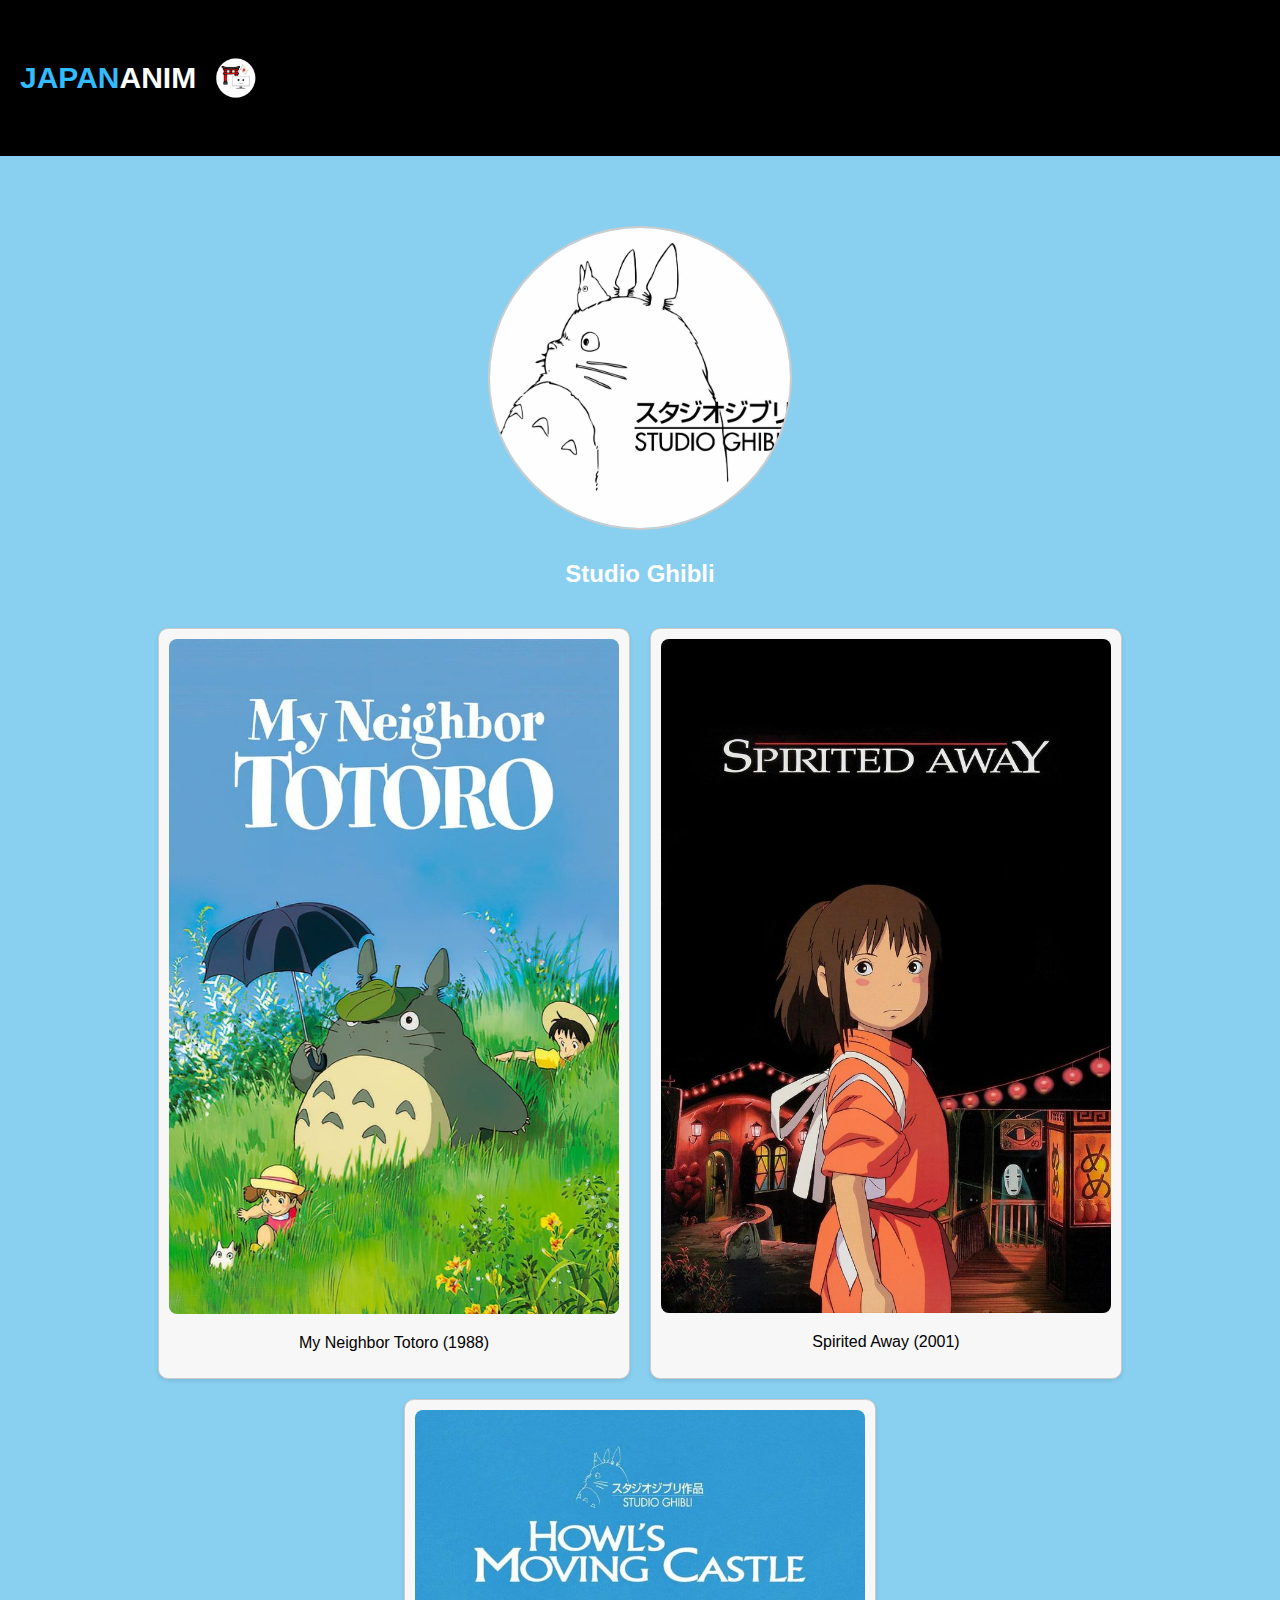
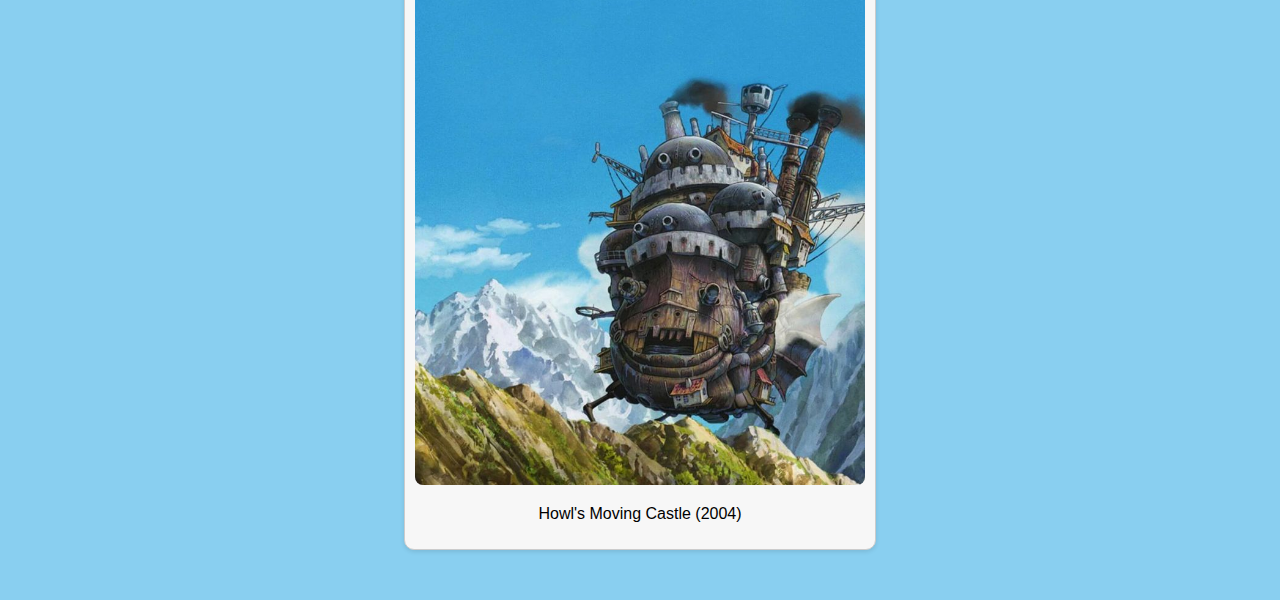
<file: explore.html>
<!DOCTYPE html>
<html lang="en">
<head>
    <meta charset="UTF-8">
    <meta name="viewport" content="width=device-width, initial-scale=1.0">
    <link rel="shortcut icon" type="x-icon" href="Main Logo (1).png">
    <title>Japananim - Explore</title>
    <link rel="stylesheet" href="style.css">
</head>
<body>
    
    <!-- Header -->
    <header class="header">
        <h1>JAPAN<span>ANIM</span></h1>
        <img src="Main Logo (1).png" alt="Logo" class="header-logo">
        <section class="search-section">
            <form id="formPencarian" class="search-container">
                <input
                    type="text"
                    id="kataKunci"
                    class="search-bar"
                    placeholder="Search..."
                />
                <button type="submit" class="search-button">
                    <svg
                        xmlns="http://www.w3.org/2000/svg"
                        fill="none"
                        viewBox="0 0 24 24"
                        stroke="currentColor"
                        width="20"
                        height="20"
                    >
                        <path
                            stroke-linecap="round"
                            stroke-linejoin="round"
                            stroke-width="2"
                            d="M21 21l-4.35-4.35m1.85-6.15a8 8 0 11-16 0 8 8 0 0116 0z"
                        />
                    </svg>
                </button>
            </form>
        </section>
    
        <nav class="nav">
            <a href="index.html">Home</a>
            <a href="explore.html">Explore</a>
            <a href="AboutUS.html">About Us</a>
        </nav>
    </header>
    <!-- Header End -->

    <main class="content">
        <!-- Studio Slider -->
        <div class="studio-slider">
            <button class="slider-nav prev" onclick="prevStudio()">&#8249;</button>
            <div id="studio-container">
              <img id="studio-logo" src="" alt="Studio Logo">
              <h2 id="studio-title">A-1 Pictures</h2>
            </div>
            <button class="slider-nav next" onclick="nextStudio()">&#8250;</button>
          </div>          

        <!-- Anime Cards -->
        <div id="anime-cards" class="anime-cards">
            <!-- Anime cards will be dynamically loaded here -->
        </div>
    </main>

    <script src="script.js"></script>
</body>
</html>
</file>
<file: style.css>
body {
  font-family: 'Poppins', sans-serif;
  margin: 0;
  padding: 0;
  background: #89cff0;
  min-height: 2000px;
  overflow: auto;
}

.header {
  background: #000000;
  padding: 10px 20px;
  display: flex;
  justify-content: space-between;
  align-items: center;
}

.header-logo {
  width: 80px;
  height: 80px;
  margin-right: 1500px;
  object-fit: contain;
}

.header h1 span {
  color: #ffffff;
}

.header h1 {
  font-size: 30px;
  color: #33bbff;
}

/* Nav bar Start */
.nav a {
  margin: 0 56px;
  text-decoration: none;
  font-size: 30px;
  font-weight: bold;
  color: #33bbff;
}

.nav a:hover {
  text-decoration: underline;
  color: #c2a8d0;
}

.search-section {
  display: flex;
  justify-content: center;
  margin-top: 6px;
}

.search-container {
  position: relative;
  display: flex;
  width: 350px;
}

.search-bar {
  width: 100%;
  padding: 10px 45px 10px 10px;
  font-size: 25px;
  border: 1px solid #fffbfb;
  border-radius: 20px;
  outline: none;
  transition: border-color 0.3s;
}

.search-bar:focus {
  border-color: #4a90e2;
  box-shadow: 0 0 5px rgba(74, 144, 226, 0.5);
}

/* Styling untuk tombol pencarian */
.search-button {
  position: absolute;
  right: 10px;
  top: 50%;
  transform: translateY(-50%);
  border: none;
  background: none;
  cursor: pointer;
  padding: 5px;
  color: #666;
  transition: color 0.3s;
}

.search-button:hover {
  color: #4a90e2;
}
.search-button:hover {
  color: #4a90e2;
}
/* Nav bar End */

/* Home Start*/
/* Home img start*/
.hero {
  min-height: 120vh;
  display: flex;
  align-items: center;
  justify-content: flex-start;
  position: relative;
  overflow: hidden;
  padding: 0 10%;
}

h2 {
  color: white;
  font-size: 24px;
  margin-bottom: 20px;
}

.slider {
  position: absolute;
  top: 126%;
  left: 50%;
  transform: translate(-50%, -50%);
  overflow: hidden;
  z-index: 3;
  display: flex;
  gap: 20px;
  padding: 20px;
}

.swiper-container {
  position: absolute;
  top: 0;
  left: 0;
  width: 100%;
  height: 100%;
  z-index: 0;
}

.swiper-slide img {
  width: 100%;
  height: 100%;
  object-fit: cover;
}

.hero::after {
  content: "";
  display: block;
  position: absolute;
  width: 100%;
  height: 100%;
  background: linear-gradient(0deg, rgb(0, 0, 0) 2%, rgba(255, 255, 255, 0) 10%),
    linear-gradient(270deg, rgb(0, 0, 0) 2%, rgba(255, 255, 255, 0) 20%);
  top: 0;
  left: 0;
  z-index: 1;
}

.hero .content {
  position: relative;
  z-index: 2;
  padding-left: 110%;
  max-width: 60rem;
  text-align: right;
  margin-bottom: 50%;
}

.content h1 {
  font-size: 200px;
  color:#33bbff;
  text-shadow: 3px 3px 3px black;
  margin-bottom: 0px;
  margin-top: 48%;
}

.hero .content h1 span {
  color: white;
}

.hero .content p {
  font-size: 40px;
  margin: 0;
  font-weight: 100;
  color: rgb(182, 9, 9);
  text-shadow: 3px 3px 3px black;
}

.rekomen {
  position: relative;
  color: #ffffff;
  font-size: 40px;
  padding-right: 100%;
  padding-top: 10%;
  text-shadow: 3px 3px 3px black;
}

/* Home img end*/
/* Home slider Start*/
.banner img {
  width: 100%;
  height: auto;
  display: block;
}

#recommendation {
  margin-bottom: 100px; /* Jarak bawah untuk misahin section */
  padding-top: 50%;
}

#on-going-anime {
  margin-top: 800px; /* Jarak atas untuk section baru */
  margin-right: 300px;
}

/* Slider Container */
.slider {
  margin-bottom: 50px;
}

.slider-container {
  display: flex;
  gap: 20px;
  padding-top: 20%;
}

.Kartu {
  position: relative;
  background-color: rgba(34, 34, 34, 0.8);
  border-radius: 10px;
  overflow: hidden;
  flex: 0 0 auto;
  width: 420px; /* Ukuran*/
  height: 700px;
  box-shadow: 0 10px 15px rgba(0, 0, 0, 0.7); /* Epek bayangan */
  cursor: pointer;
}

.Kartu img {
  width: 100%;
  height: 100%;
  object-fit: cover;
  transition: transform 0.3s ease;
}

.Kartu .info {
  position: absolute;
  bottom: 0;
  left: 0;
  right: 0;
  background-color: rgba(0, 0, 0, 0.8); /* Semi-transparent black */
  color: white;
  padding: 10px;
  text-align: center;
  opacity: 0;
  visibility: hidden;
  transition: opacity 0.3s ease, visibility 0.3s ease;
}

.Kartu:hover img {
  transform: scale(1.1); /* effect on hover */
}

.Kartu:hover .info {
  opacity: 1;
  visibility: visible;
}
.prev,
.next {
  background-color: rgba(0, 0, 0, 0.5);
  color: white;
  border: none;
  padding: 10px;
  cursor: pointer;
  z-index: 10;
}

/* Home slider End*/
/* Home End*/

/* Explore Start */
.content {
  margin: 30px auto;
  text-align: center;
  padding: 20px;
  background: transparent;
  border-radius: 10px;
  width: 80%;
}
#studio-container {
  display: flex;
  flex-direction: column;
  align-items: center;
  gap: 10px;
}

#studio-logo {
  height: 300px;
  width: 300px;
  object-fit: cover;
  border-radius: 50%;
  border: 2px solid #ccc;
}

.studio-logos {
  display: flex;
  justify-content: center;
  gap: 15px;
}

.studio-logos img {
  height: 30px;
  border-radius: 50%;
}

.anime-cards {
  display: flex;
  flex-wrap: wrap;
  gap: 20px;
  justify-content: center;
  margin-top: 20px;
}

.anime-card {
  background: #f7f7f7;
  border: 1px solid #ccc;
  border-radius: 10px;
  padding: 10px;
  text-align: center;
  width: 450px;
  box-shadow: 0 2px 4px rgba(0, 0, 0, 0.1);
  transition: transform 0.3s;
}

.anime-card img {
  width: 100%;
  border-radius: 8px;
}

.anime-card:hover {
  transform: scale(1.05);
}

.card p {
  font-size: 14px;
  margin-top: 5px;
}
.studio-slider {
  display: flex;
  align-items: center;
  justify-content: center;
  margin: 20px 0;
  position: relative;
  overflow: hidden;
}

.slider-container {
  display: flex;
  transition: transform 0.5s ease-in-out;
  width: 100%;
}

.studio {
  flex: 0 0 100%;
  text-align: center;
  font-size: 20px;
  font-weight: bold;
  padding: 10px;
  background: transparent;
  border-radius: 10px;
  margin: 0 10px;
}

.slider-nav {
  background: transparent;
  color: black;
  border: none;
  font-size: 300px;
  padding: 10px 20px;
  cursor: pointer;
  border-radius: 50%;
  position: absolute;
  top: 50%;
  transform: translateY(-50%);
  z-index: 10;
}

.slider-nav.prev {
  margin-right: 1300px;
}

.slider-nav.next {
  margin-left: 1300px;
}
/* Explore end */

/* About us Start */
.about-container {
  display: flex;
  justify-content: center;
  align-items: center;
  padding: 2rem;
  background-color: #000000;
}

.about-box {
  display: flex;
  min-width: 185vh;
  width: 80%; 
  background: #ffffff;
  border-radius: 12px;
  overflow: hidden;
  box-shadow: 0 4px 10px rgba(0, 0, 0, 0.1);
}
#about-img {
  transition: opacity 0.5s ease-in-out;
  opacity: 1;
}

#about-img.fade-out {
  opacity: 0.5; /* Redupkan gambar ngilang */
}

#about-img.fade-in {
  opacity: 1; /* redup gambar muncul */
}
.image-section {
  flex: 1;
}

.image-section img {
  width: 100%;
  height: 100%;
  object-fit: cover;
}

.text-section {
  flex: 1;
  padding: 2rem;
}

.text-section h1 {
  font-size: 5rem;
  color: #333;
}

.text-section p {
  margin-top: 10px;
  font-size: 3rem;
  color: #666;
}

.creator-section {
  text-align: center;
  padding: 2rem;
}

.creator-header {
  position: relative;
  text-align: center;
}

.creator-header img {
  width: 100%;
  max-height: 250px;
  object-fit: cover;
  border-radius: 2%;
}

/* Abous us Card Start */
.creator-cards {
  display: flex;
  justify-content: center;
  gap: 2rem;
  margin-top: 2rem;
}

.card {
  background: #fff;
  border-radius: 12px;
  box-shadow: 0 4px 10px rgba(0, 0, 0, 0.1);
  padding: 1rem;
  text-align: center;
  max-width: 100%;
  transition: transform 0.3s ease, box-shadow 0.3s ease;
}

.card img {
  width: 500px;
  height: 500px;
  border-radius: 10%;
  margin-bottom: 1rem;
}

.card h2 {
  font-size: 3.5rem;
  color: #333;
}

.card p {
  color: #666;
  margin: 1rem 2 1rem;
  font-size: 2rem;
}

.social-icons a {
  margin: 0 0.5rem;
  text-decoration: none;
  color: #007bff;
  font-weight: bold;
  font-size: 50px;
}

.social-icons a:hover {
  text-decoration: underline;
}

.card:hover {
  transform: translateY(-10px);
  box-shadow: 0 6px 12px rgba(0, 0, 0, 0.2);
}

/* Abous us card End */
/* About us End */
</file>
